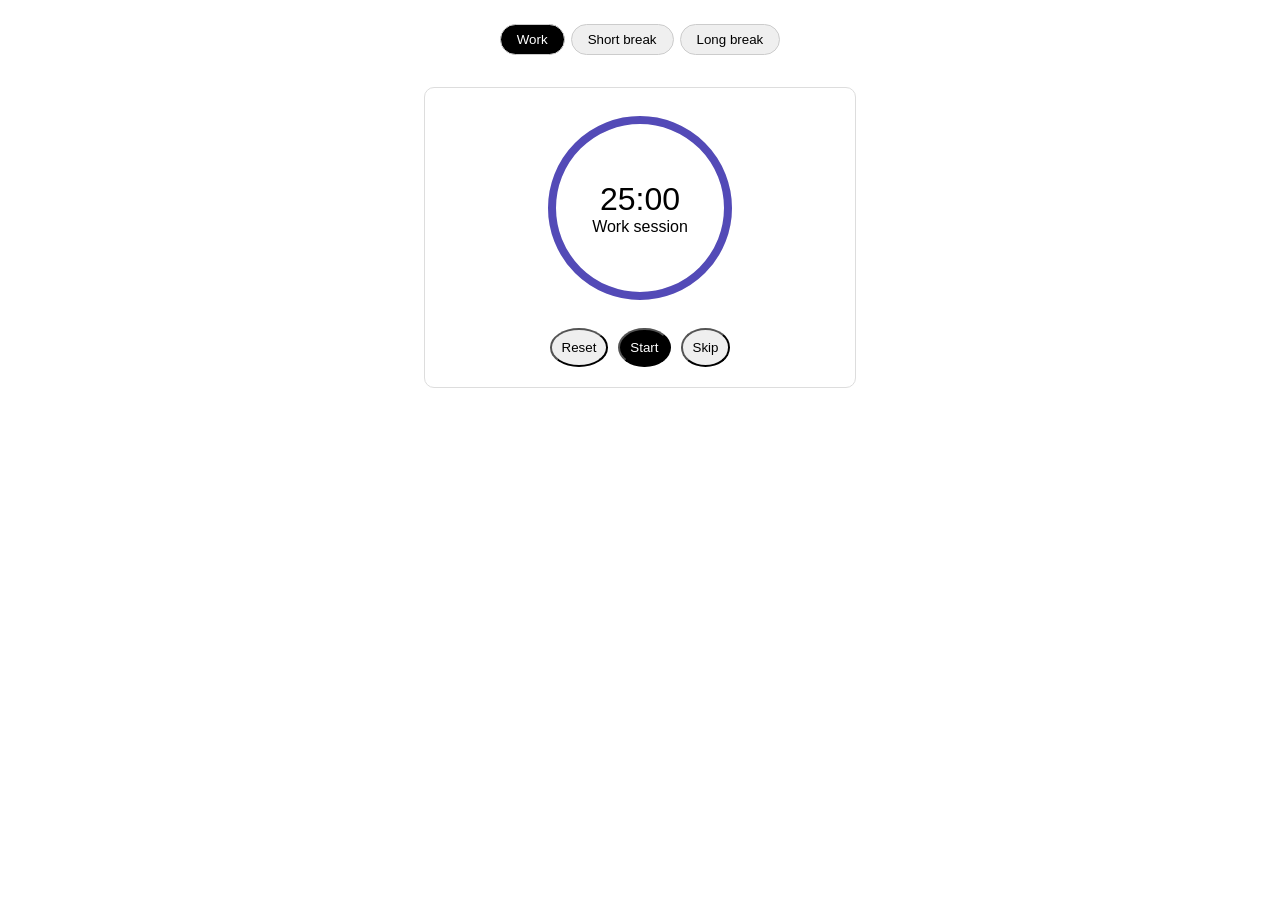
<file: index.html>
<!DOCTYPE html>
<html lang="en">
<head>
  <meta charset="UTF-8">
  <title>Pomodoro Timer</title>
  <link rel="stylesheet" href="styles.css">
  <script src="script.js"></script>
</head>
<body>

<div id="app" role="main">
  <h2 style="position:absolute;left:-9999px">
    Pomodoro timer — start, pause and configure work and break intervals
  </h2>

  <!-- Tabs -->
  <div class="mode-tabs">
    <button class="mode-tab active" onclick="switchMode('work')">Work</button>
    <button class="mode-tab" onclick="switchMode('short')">Short break</button>
    <button class="mode-tab" onclick="switchMode('long')">Long break</button>
  </div>

  <!-- Notification -->
  <div class="notification-banner" id="notif-banner"></div>

  <!-- Timer -->
  <div class="timer-card">
    <div class="ring-wrap">
      <svg viewBox="0 0 200 200">
        <circle class="ring-bg" cx="100" cy="100" r="88"/>
        <circle class="ring-progress" id="ring-progress"
          cx="100" cy="100" r="88"
          stroke-dasharray="553" stroke-dashoffset="0"/>
      </svg>

      <div class="ring-center">
        <div class="ring-time" id="ring-time">25:00</div>
        <div class="ring-session-type" id="ring-mode-label">Work session</div>
      </div>
    </div>

    <!-- Controls -->
    <div class="controls">
      <button class="ctrl-btn" onclick="resetTimer()">Reset</button>
      <button class="ctrl-btn primary" onclick="toggleTimer()">Start</button>
      <button class="ctrl-btn" onclick="skipSession()">Skip</button>
    </div>
  </div>

</div>

<script src="script.js"></script>
</body>
</html>
</file>
<file: styles.css>
*{
  box-sizing:border-box;
  margin:0;
  padding:0;
}

body{
  font-family:sans-serif;
}

#app{
  padding:1.5rem;
  max-width:480px;
  margin:auto;
}

.mode-tabs{
  display:flex;
  gap:6px;
  justify-content:center;
  margin-bottom:2rem;
}

.mode-tab{
  padding:7px 16px;
  border:1px solid #ccc;
  border-radius:20px;
  cursor:pointer;
}

.mode-tab.active{
  background:black;
  color:white;
}

.timer-card{
  text-align:center;
  padding:20px;
  border:1px solid #ddd;
  border-radius:10px;
}

.ring-wrap{
  position:relative;
  width:200px;
  height:200px;
  margin:auto;
}

.ring-bg{
  fill:none;
  stroke:#eee;
  stroke-width:8;
}

.ring-progress{
  fill:none;
  stroke-width:8;
  stroke:#534AB7;
  transform:rotate(-90deg);
  transform-origin:50% 50%;
}

.ring-center{
  position:absolute;
  top:50%;
  left:50%;
  transform:translate(-50%,-50%);
}

.ring-time{
  font-size:32px;
}

.controls{
  margin-top:20px;
  display:flex;
  justify-content:center;
  gap:10px;
}

.ctrl-btn{
  padding:10px;
  border-radius:50%;
  cursor:pointer;
}

.ctrl-btn.primary{
  background:black;
  color:white;
}
</file>
